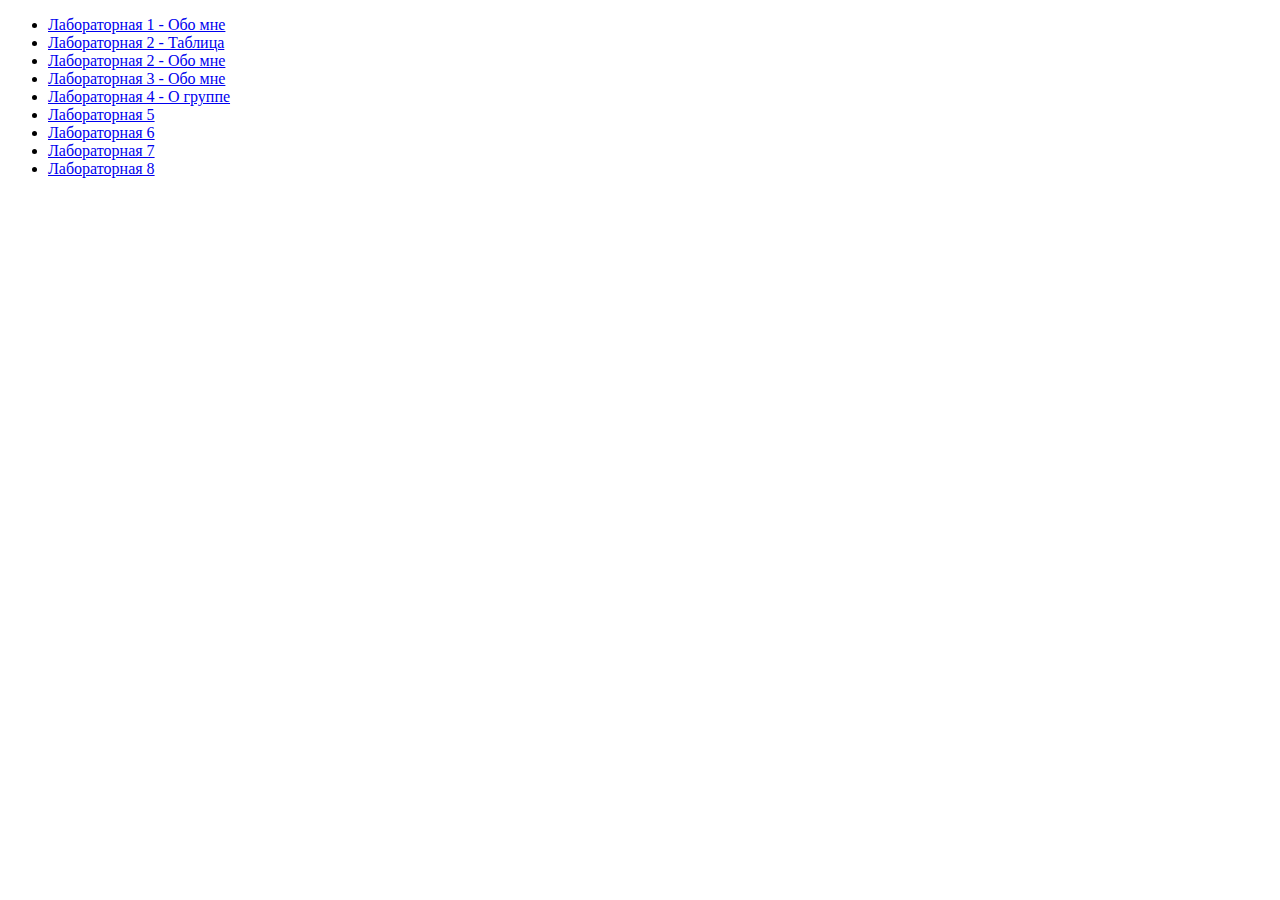
<file: index.html>
<!DOCTYPE html>
<html>

<body>
    <ul>
        <li><a href="Lab_2/index.html">Лабораторная 1 - Обо мне</a></li>
        <li><a href="Lab_3/ide_table.html">Лабораторная 2 - Таблица</a></li>
        <li><a href="Lab_3/about_me.html">Лабораторная 2 - Обо мне</a></li>
        <li><a href="Lab_5/about_me.html">Лабораторная 3 - Обо мне</a></li>
        <li><a href="Lab_5/about_group.html">Лабораторная 4 - О группе</a></li>
        <li><a href="Lab_6/index.html">Лабораторная 5</a></li>
        <li><a href="Lab_7/index.html">Лабораторная 6</a></li>
        <li><a href="Lab_8/index.html">Лабораторная 7</a></li>
        <li><a href="Lab_js/index.html">Лабораторная 8</a></li>
    </ul>
</body>

</html>
</file>
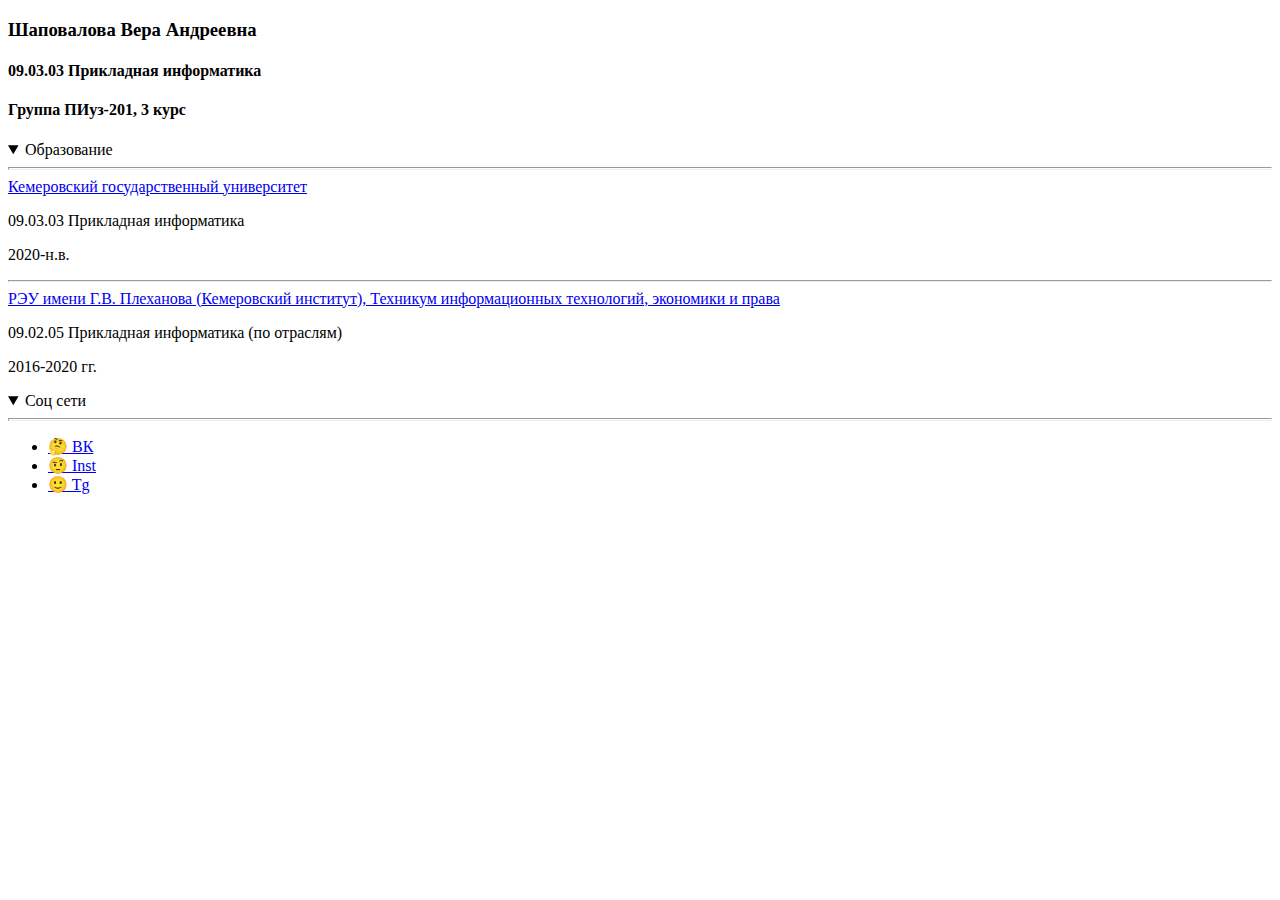
<file: Lab_2/index.html>
<!DOCTYPE html>
<header>
    <title>Шаповалова Вера Андреевна, 09.03.03 Прикладная информатика, группа ПИуз-201</title>
</header>
<html>

<body>
    <div>
        <h3>Шаповалова Вера Андреевна</h3>
        <h4>09.03.03 Прикладная информатика</h4>
        <h4>Группа ПИуз-201, 3 курс</h4>
    </div>

    <details open="true">
        <summary>
            Образование
            <hr size="3">
        </summary>

        <div>
            <a href="https://kemsu.ru/">Кемеровский государственный университет</a>
            <p>09.03.03 Прикладная информатика</p>
            <p>2020-н.в.</p>
        </div>
        <hr>
        <div>
            <a href="https://new2.rea.ru/">РЭУ имени Г.В. Плеханова (Кемеровский институт), Техникум информационных
                технологий, экономики и
                права</a>
            <p>09.02.05 Прикладная информатика (по отраслям)</p>
            <p>2016-2020 гг.</p>
        </div>
    </details>
</body>
<details open="true">
    <summary>
        Соц сети
        <hr size="3">
    </summary>
    <ul>
        <li><a href="https://vk.com/shapovalovav">🤔 ВК</a></li>
        <li><a href="https://www.instagram.com/@ametista1708">🤨 Inst</li>
        <li><a href="https://t.me/Ametista17">🙂 Tg</a></li>
    </ul>
</details>

</html>
</file>
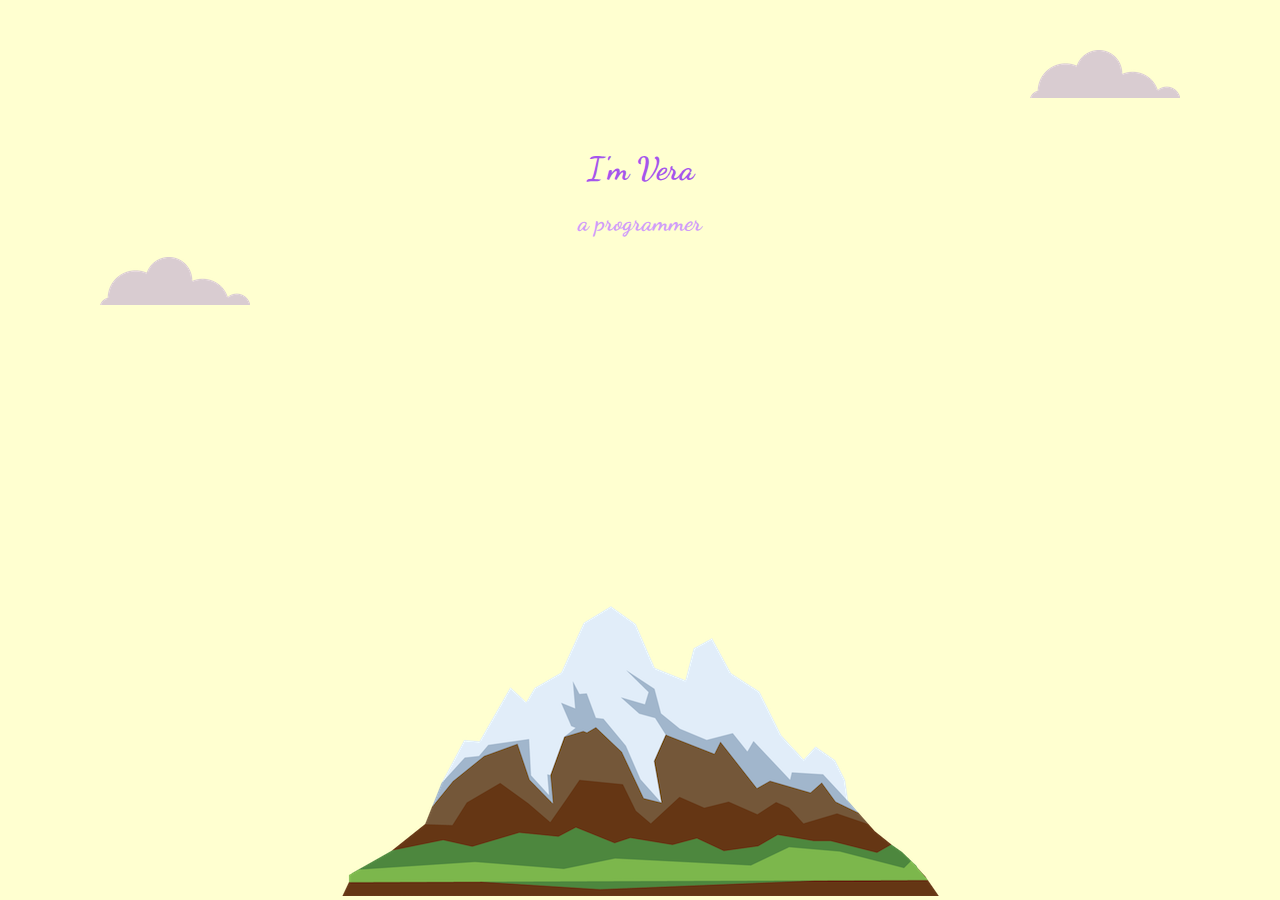
<file: Lab_6/index.html>
<!DOCTYPE html>
<html>
<header>
    <link rel="preconnect" href="https://fonts.googleapis.com">
    <link rel="preconnect" href="https://fonts.gstatic.com" crossorigin>
    <link href="https://fonts.googleapis.com/css2?family=Dancing+Script:wght@500&display=swap" rel="stylesheet">

    <link rel="stylesheet" href="styles.css">
</header>

<body>
    <div id="first-cloud"><img src="images/cloud.png" /></div>
    <h1 id="title">I'm Vera</h1>
    <h2 id="subtitle">a programmer</h2>
    <img id="second-cloud" src="images/cloud.png" />
    <div id="mountain"><img src="images/mountain.png" /> </div>

</body>

</html>
</file>
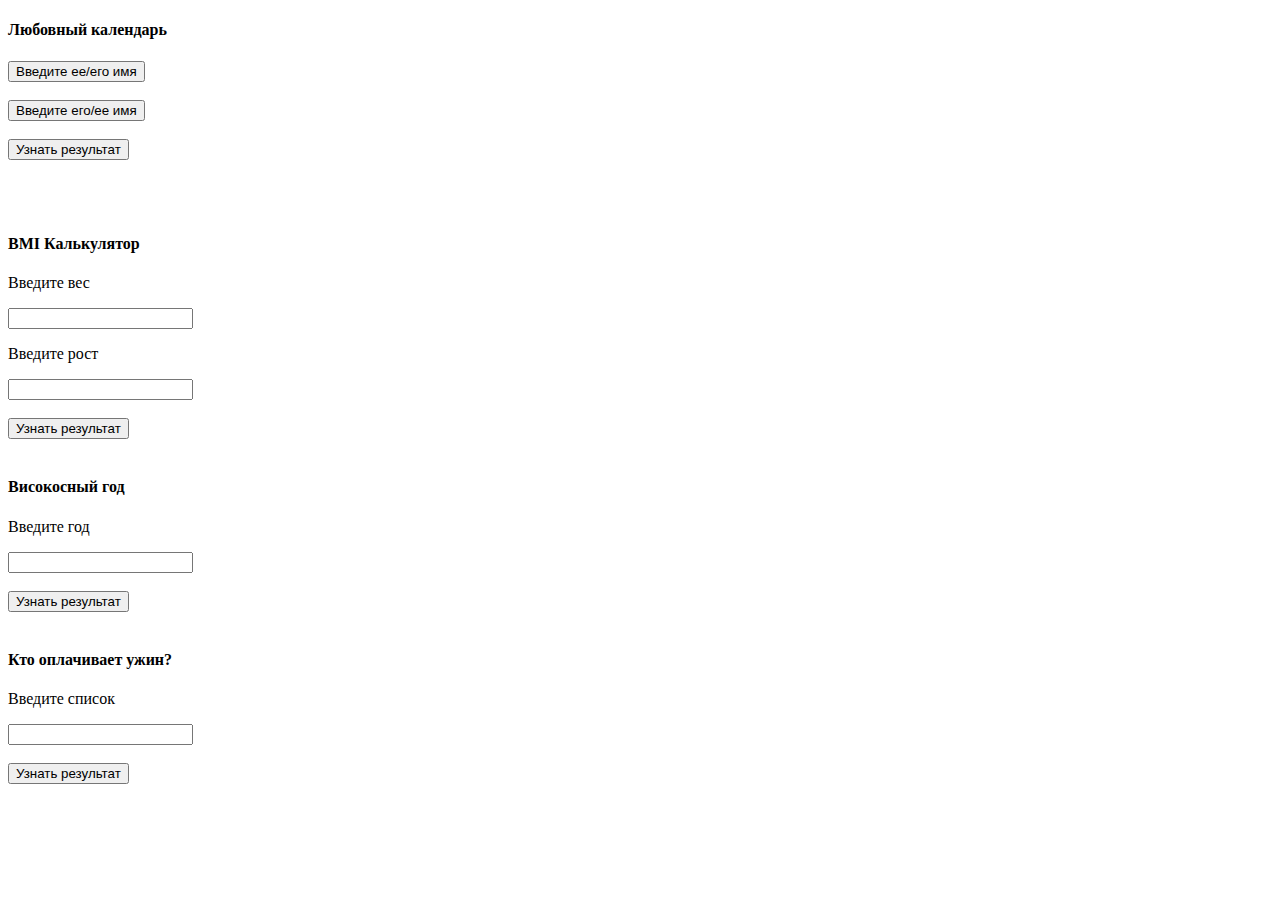
<file: Lab_js_pro/index.html>
<!DOCTYPE html>
<html>
<header>
    <script src="love_calc.js"></script>
    <script src="bmi_calc.js"></script>
    <script src="leap_year.js"></script>
    <script src="dinner_payment.js"></script>
</header>

<body>
    <h4>Любовный календарь</h4>
    <input type="button" onclick="enterFirstName()" value="Введите ее/его имя"><br><br>
    <input type="button" onclick="enterSecondName()" value="Введите его/ее имя"><br><br>
    <input type="button" onclick="calc()" value="Узнать результат"><br><br><br><br>

    <h4>BMI Калькулятор</h4>
    <p>Введите вес</p><input type="text" onchange="enterWeight(this.value)"><br>
    <p>Введите рост</p><input type="text" onchange="enterHeight(this.value)"><br><br>
    <input type="button" onclick="calc_bmi()" value="Узнать результат"><br><br>

    <h4>Високосный год</h4>
    <p>Введите год</p><input type="text" onchange="enterYear(this.value)"><br><br>
    <input type="button" onclick="calc_year()" value="Узнать результат"><br><br>

    <h4>Кто оплачивает ужин?</h4>
    <p>Введите список</p><input type="text" onchange="enterArr(this.value)"><br><br>
    <input type="button" onclick="calcDinnerPaymenter()" value="Узнать результат"><br><br>
</body>

</html>
</file>
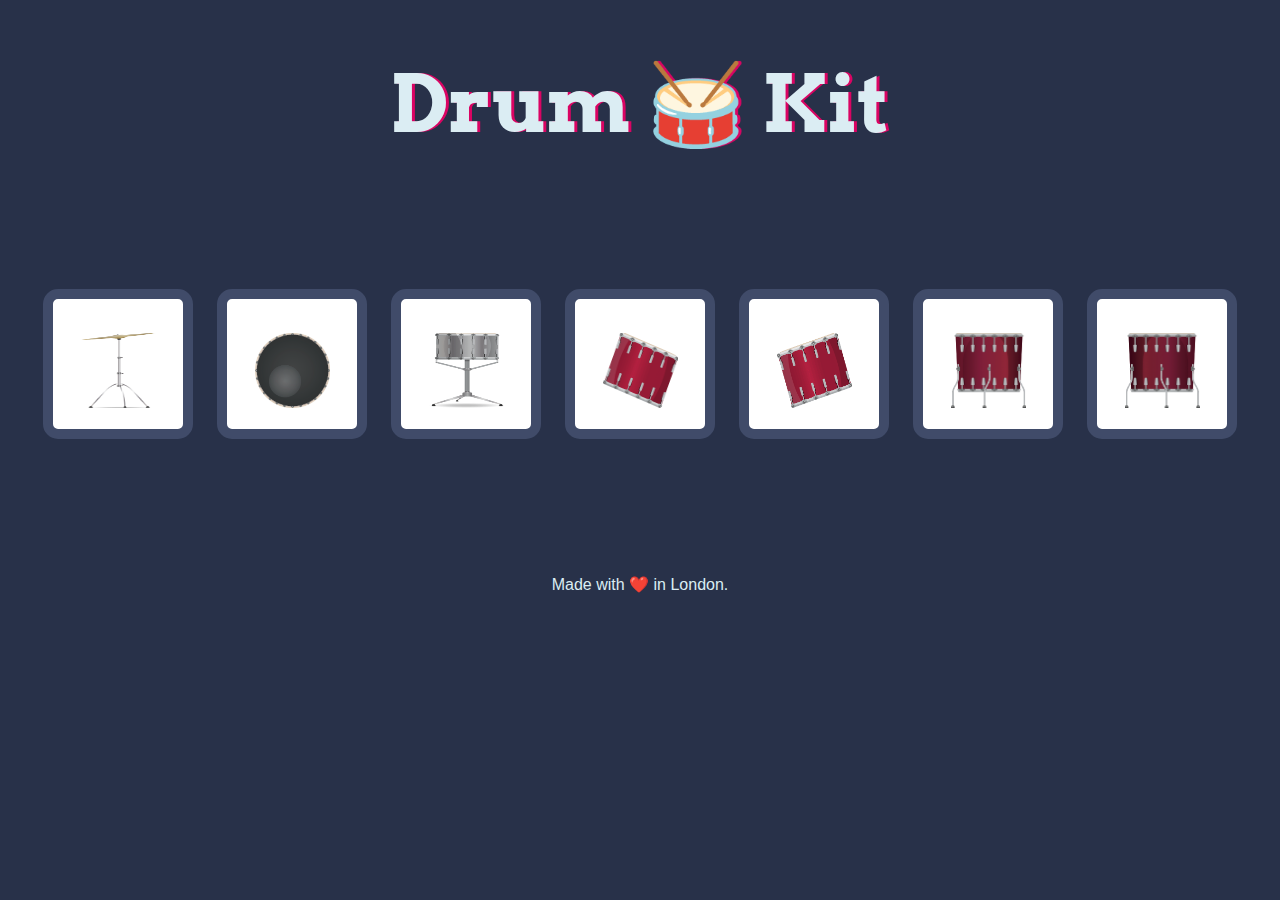
<file: Lab_jQuerry/Drum Kit Starting Files/index.html>
<!DOCTYPE html>
<html lang="en" dir="ltr">

<head>
  <meta charset="utf-8">
  <title>Drum Kit</title>
  <link rel="stylesheet" href="styles.css">
  <link href="https://fonts.googleapis.com/css?family=Arvo" rel="stylesheet">
  <script src="lib/jQuery-3.6.2.min.js"></script>
</head>

<body>

  <h1 id="title">Drum 🥁 Kit</h1>
  <div class="set">
    <button class="w drum">w</button>
    <button class="a drum">a</button>
    <button class="s drum">s</button>
    <button class="d drum">d</button>
    <button class="j drum">j</button>
    <button class="k drum">k</button>
    <button class="l drum">l</button>
  </div>


  <footer>
    Made with ❤️ in London.
  </footer>

  <script>
    $(".w").click(function () {
      let audio = new Audio("sounds/crash.mp3");
      audio.play();
    });
    $(".a").click(function () {
      let audio = new Audio("sounds/kick-bass.mp3");
      audio.play();
    });
    $(".s").click(function () {
      let audio = new Audio("sounds/snare.mp3");
      audio.play();
    });
    $(".d").click(function () {
      let audio = new Audio("sounds/tom-1.mp3");
      audio.play();
    });
    $(".j").click(function () {
      let audio = new Audio("sounds/tom-2.mp3");
      audio.play();
    });
    $(".k").click(function () {
      let audio = new Audio("sounds/tom-3.mp3");
      audio.play();
    });
    $(".l").click(function () {
      let audio = new Audio("sounds/tom-4.mp3");
      audio.play();
    });

    $(".w").html('<img src="images/crash.png" width="75px" height="75px"/>')
    $(".a").html('<img src="images/kick.png" width="75px" height="75px"/>')
    $(".s").html('<img src="images/snare.png" width="75px" height="75px"/>')
    $(".d").html('<img src="images/tom1.png" width="75px" height="75px"/>')
    $(".j").html('<img src="images/tom2.png" width="75px" height="75px"/>')
    $(".k").html('<img src="images/tom3.png" width="75px" height="75px"/>')
    $(".l").html('<img src="images/tom4.png" width="75px" height="75px"/>')
  </script>
</body>

</html>
</file>
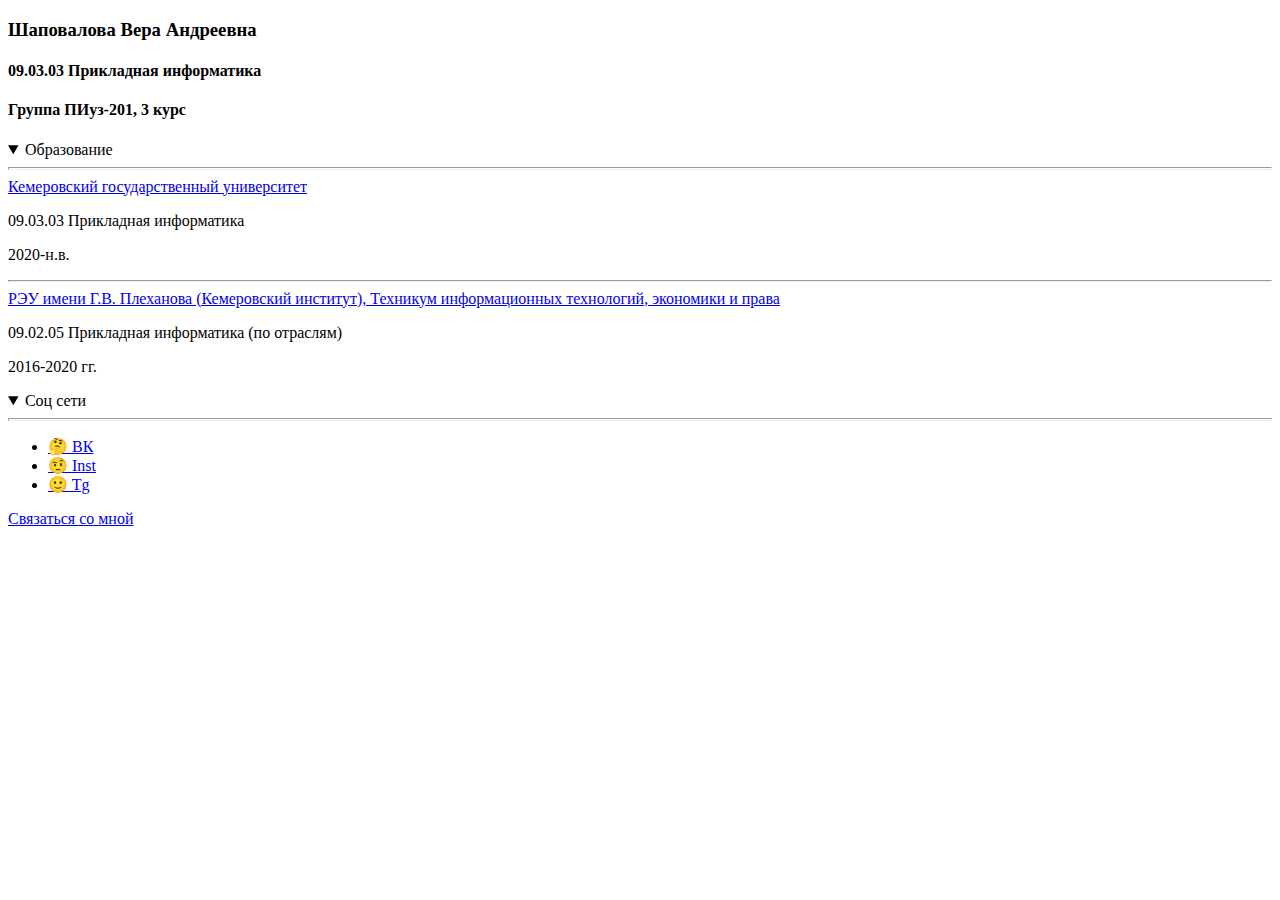
<file: Lab_3/about_me.html>
<!DOCTYPE html>
<header>
    <title>Шаповалова Вера Андреевна, 09.03.03 Прикладная информатика, группа ПИуз-201</title>
</header>
<html>

<body>
    <div>
        <h3>Шаповалова Вера Андреевна</h3>
        <h4>09.03.03 Прикладная информатика</h4>
        <h4>Группа ПИуз-201, 3 курс</h4>
    </div>

    <details open="true">
        <summary>
            Образование
            <hr size="3">
        </summary>

        <div>
            <a href="https://kemsu.ru/">Кемеровский государственный университет</a>
            <p>09.03.03 Прикладная информатика</p>
            <p>2020-н.в.</p>
        </div>
        <hr>
        <div>
            <a href="https://new2.rea.ru/">РЭУ имени Г.В. Плеханова (Кемеровский институт), Техникум информационных
                технологий, экономики и
                права</a>
            <p>09.02.05 Прикладная информатика (по отраслям)</p>
            <p>2016-2020 гг.</p>
        </div>
    </details>
</body>
<details open="true">
    <summary>
        Соц сети
        <hr size="3">
    </summary>
    <ul>
        <li><a href="https://vk.com/shapovalovav">🤔 ВК</a></li>
        <li><a href="https://www.instagram.com/@ametista1708">🤨 Inst</li>
        <li><a href="https://t.me/Ametista17">🙂 Tg</a></li>
    </ul>
</details>

<div>
    <a href="contact_me.html">Связаться со мной</a>
</div>

</html>
</file>
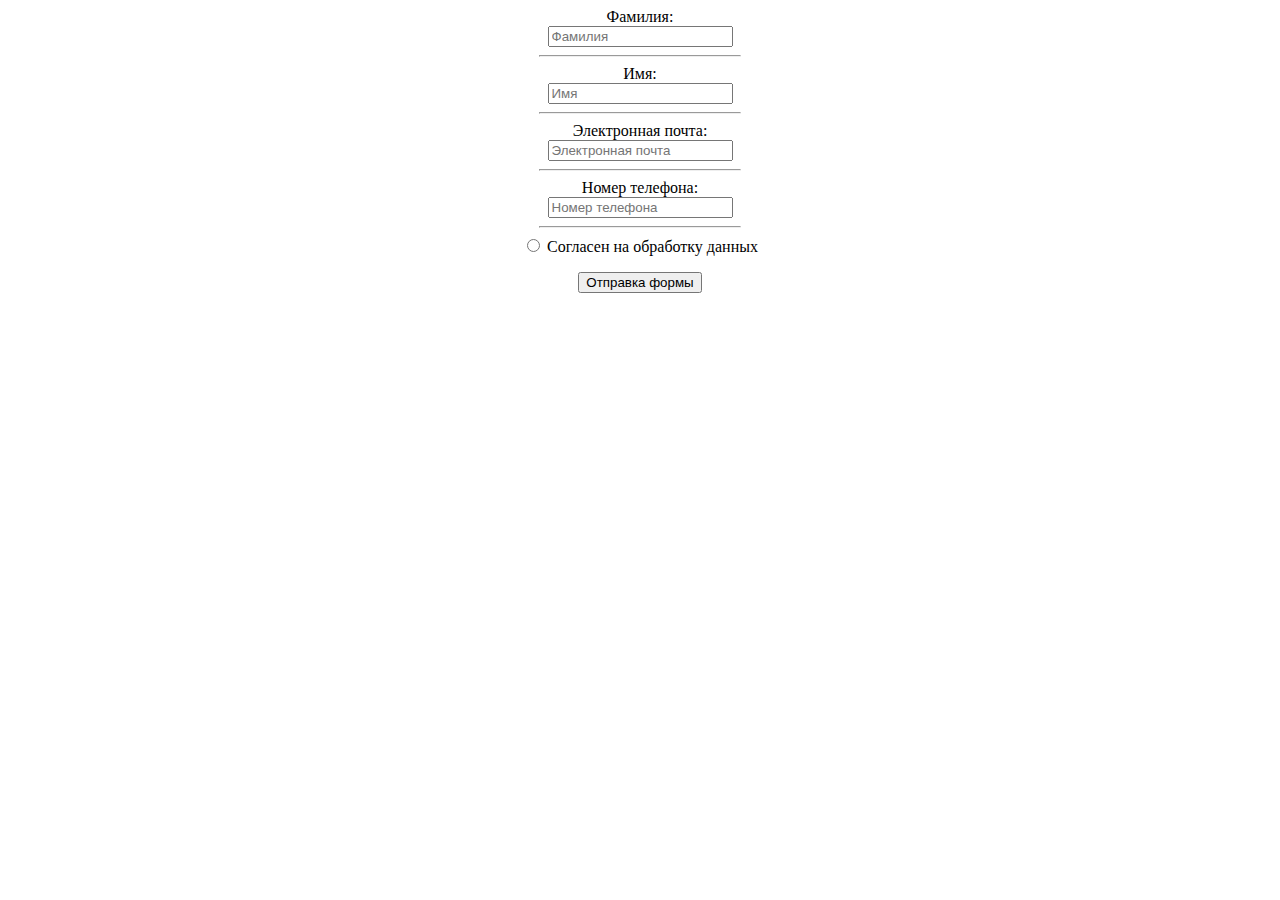
<file: Lab_3/contact_me.html>
<!DOCTYPE html>
<html>

<body>
    <form align="center">
        <label>Фамилия: <br>
            <input type="text" placeholder="Фамилия"><br>
        </label>
        <hr width="200">
        <label>Имя: <br>
            <input type="text" placeholder="Имя"><br>
        </label>
        <hr width="200">
        <label>Электронная почта: <br>
            <input type="email" placeholder="Электронная почта"><br>
        </label>
        <hr width="200">
        <label>Номер телефона: <br>
            <input type="tel" placeholder="Номер телефона"><br>
        </label>
        <hr width="200">
        <label>
            <input type="radio">
            Согласен на обработку данных
        </label><br>
        <p><input type="button" placeholder="отправки формы" value="Отправка формы"></p>
    </form>
</body>

</html>
</file>
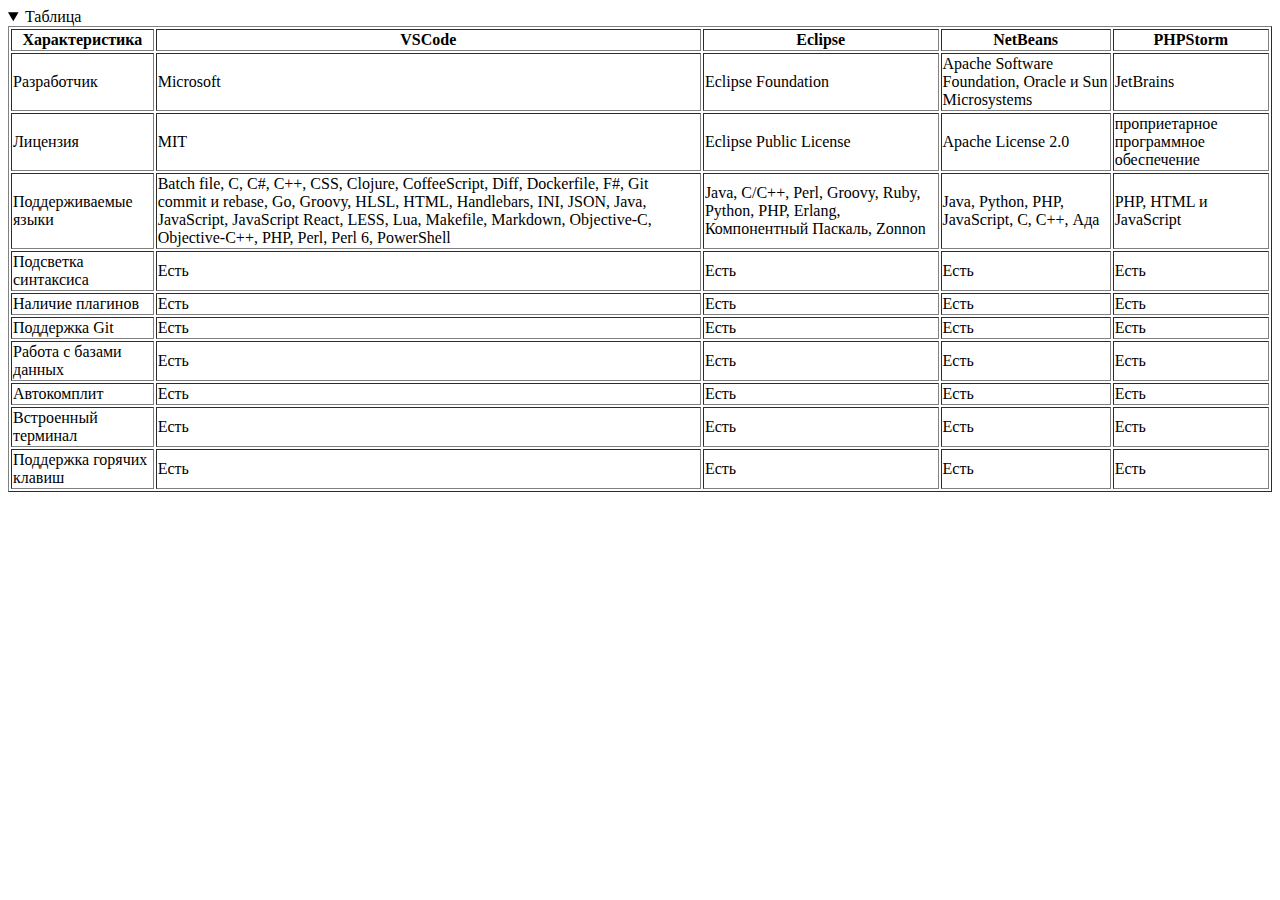
<file: Lab_3/ide_table.html>
<!DOCTYPE html>
<html>

<body>
    <details open="true">
        <summary> Таблица </summary>
        <table align="center" border="1">
            <tr>
                <th>Характеристика</th>
                <th>VSCode</th>
                <th>Eclipse</th>
                <th>NetBeans</th>
                <th>PHPStorm</th>
            </tr>
            <tr>
                <td>Разработчик</td>
                <td>Microsoft</td>
                <td>Eclipse Foundation</td>
                <td>Apache Software Foundation, Oracle и Sun Microsystems</td>
                <td>JetBrains</td>
            </tr>
            <tr>
                <td>Лицензия</td>
                <td>MIT</td>
                <td>Eclipse Public License</td>
                <td>Apache License 2.0</td>
                <td>проприетарное программное обеспечение</td>
            </tr>
            <tr>
                <td>Поддерживаемые языки</td>
                <td> Batch file, C, C#, C++, CSS, Clojure, CoffeeScript, Diff, Dockerfile, F#, Git commit и rebase, Go,
                    Groovy, HLSL, HTML,
                    Handlebars, INI, JSON, Java, JavaScript, JavaScript React, LESS, Lua, Makefile, Markdown,
                    Objective-C,
                    Objective-C++,
                    PHP, Perl, Perl 6, PowerShell</td>
                <td>Java, C/C++, Perl, Groovy, Ruby, Python, PHP, Erlang, Компонентный Паскаль, Zonnon</td>
                <td>Java, Python, PHP, JavaScript, C, C++, Ада</td>
                <td>PHP, HTML и JavaScript</td>
            </tr>
            <tr>
                <td>Подсветка синтаксиса</td>
                <td>Есть</td>
                <td>Есть</td>
                <td>Есть</td>
                <td>Есть</td>
            </tr>
            <tr>
                <td>Наличие плагинов</td>
                <td>Есть</td>
                <td>Есть</td>
                <td>Есть</td>
                <td>Есть</td>
            </tr>
            <tr>
                <td>Поддержка Git</td>
                <td>Есть</td>
                <td>Есть</td>
                <td>Есть</td>
                <td>Есть</td>
            </tr>
            <tr>
                <td>Работа с базами данных</td>
                <td>Есть</td>
                <td>Есть</td>
                <td>Есть</td>
                <td>Есть</td>
            </tr>
            <tr>
                <td>Автокомплит</td>
                <td>Есть</td>
                <td>Есть</td>
                <td>Есть</td>
                <td>Есть</td>
            </tr>
            <tr>
                <td>Встроенный терминал</td>
                <td>Есть</td>
                <td>Есть</td>
                <td>Есть</td>
                <td>Есть</td>
            </tr>
            <tr>
                <td>Поддержка горячих клавиш</td>
                <td>Есть</td>
                <td>Есть</td>
                <td>Есть</td>
                <td>Есть</td>
            </tr>
        </table>
    </details>
</body>

</html>
</file>
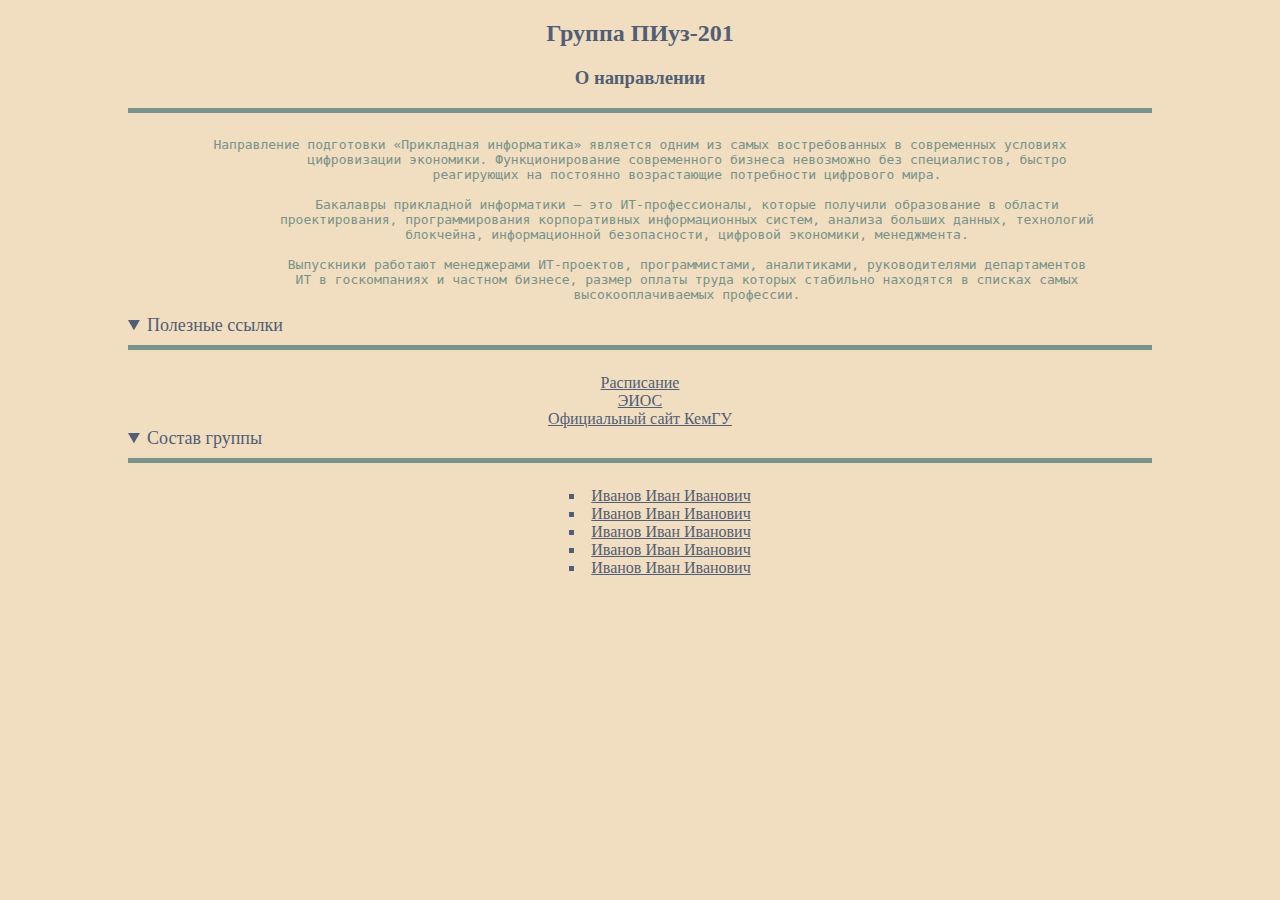
<file: Lab_5/about_group.html>
<!DOCTYPE html>
<header>
    <link rel="stylesheet" href="style.css">
    <link href="https://allfont.ru/allfont.css?fonts=garamond" rel="stylesheet" type="text/css" />
    <link href="https://allfont.ru/allfont.css?fonts=garamond-bold" rel="stylesheet" type="text/css" />
</header>
<html>

<body>
    <div>
        <h2>Группа ПИуз-201</h3>
    </div>

    <h3>О направлении</h4>

        <hr id="hr-unit">
        <div>
            <pre>Направление подготовки «Прикладная информатика» является одним из самых востребованных в современных условиях
            цифровизации экономики. Функционирование современного бизнеса невозможно без специалистов, быстро
            реагирующих на постоянно возрастающие потребности цифрового мира.

            Бакалавры прикладной информатики – это ИТ-профессионалы, которые получили образование в области
            проектирования, программирования корпоративных информационных систем, анализа больших данных, технологий
            блокчейна, информационной безопасности, цифровой экономики, менеджмента.

            Выпускники работают менеджерами ИТ-проектов, программистами, аналитиками, руководителями департаментов
            ИТ в госкомпаниях и частном бизнесе, размер оплаты труда которых стабильно находятся в списках самых
            высокооплачиваемых профессии.</pre>
        </div>

        <details open="true">
            <summary>
                Полезные ссылки
                <hr id="hr-unit">
            </summary>

            <div id="group-item">
                <a href="https://kemsu.ru/education/schedule/">Расписание</a>
            </div>
            <div id="group-item">
                <a href="https://eios.kemsu.ru/a/eios">ЭИОС</a>
            </div>
            <div id="group-item">
                <a href="https://kemsu.ru/">Официальный сайт КемГУ</a>
            </div>
        </details>

        <details open="true">
            <summary>
                Состав группы
                <hr id="hr-unit">
            </summary>
            <ul>
                <li id="group-item"> <a
                        href="https://www.google.com/search?q=%D0%98%D0%B2%D0%B0%D0%BD%D0%BE%D0%B2+%D0%98%D0%B2%D0%B0%D0%BD+%D0%98%D0%B2%D0%B0%D0%BD%D0%BE%D0%B2%D0%B8%D1%87&oq=%D0%98%D0%B2%D0%B0%D0%BD%D0%BE%D0%B2+%D0%98%D0%B2%D0%B0%D0%BD+%D0%98%D0%B2%D0%B0%D0%BD%D0%BE%D0%B2%D0%B8%D1%87&aqs=chrome..69i57j46i512j0i512l8.1092j0j7&sourceid=chrome&ie=UTF-8">Иванов
                        Иван Иванович</a></li>
                <li id="group-item"> <a
                        href="https://www.google.com/search?q=%D0%98%D0%B2%D0%B0%D0%BD%D0%BE%D0%B2+%D0%98%D0%B2%D0%B0%D0%BD+%D0%98%D0%B2%D0%B0%D0%BD%D0%BE%D0%B2%D0%B8%D1%87&oq=%D0%98%D0%B2%D0%B0%D0%BD%D0%BE%D0%B2+%D0%98%D0%B2%D0%B0%D0%BD+%D0%98%D0%B2%D0%B0%D0%BD%D0%BE%D0%B2%D0%B8%D1%87&aqs=chrome..69i57j46i512j0i512l8.1092j0j7&sourceid=chrome&ie=UTF-8">Иванов
                        Иван Иванович</a></li>
                <li id="group-item"> <a
                        href="https://www.google.com/search?q=%D0%98%D0%B2%D0%B0%D0%BD%D0%BE%D0%B2+%D0%98%D0%B2%D0%B0%D0%BD+%D0%98%D0%B2%D0%B0%D0%BD%D0%BE%D0%B2%D0%B8%D1%87&oq=%D0%98%D0%B2%D0%B0%D0%BD%D0%BE%D0%B2+%D0%98%D0%B2%D0%B0%D0%BD+%D0%98%D0%B2%D0%B0%D0%BD%D0%BE%D0%B2%D0%B8%D1%87&aqs=chrome..69i57j46i512j0i512l8.1092j0j7&sourceid=chrome&ie=UTF-8">Иванов
                        Иван Иванович</a></li>
                <li id="group-item"> <a
                        href="https://www.google.com/search?q=%D0%98%D0%B2%D0%B0%D0%BD%D0%BE%D0%B2+%D0%98%D0%B2%D0%B0%D0%BD+%D0%98%D0%B2%D0%B0%D0%BD%D0%BE%D0%B2%D0%B8%D1%87&oq=%D0%98%D0%B2%D0%B0%D0%BD%D0%BE%D0%B2+%D0%98%D0%B2%D0%B0%D0%BD+%D0%98%D0%B2%D0%B0%D0%BD%D0%BE%D0%B2%D0%B8%D1%87&aqs=chrome..69i57j46i512j0i512l8.1092j0j7&sourceid=chrome&ie=UTF-8">Иванов
                        Иван Иванович</a></li>
                <li id="group-item"> <a
                        href="https://www.google.com/search?q=%D0%98%D0%B2%D0%B0%D0%BD%D0%BE%D0%B2+%D0%98%D0%B2%D0%B0%D0%BD+%D0%98%D0%B2%D0%B0%D0%BD%D0%BE%D0%B2%D0%B8%D1%87&oq=%D0%98%D0%B2%D0%B0%D0%BD%D0%BE%D0%B2+%D0%98%D0%B2%D0%B0%D0%BD+%D0%98%D0%B2%D0%B0%D0%BD%D0%BE%D0%B2%D0%B8%D1%87&aqs=chrome..69i57j46i512j0i512l8.1092j0j7&sourceid=chrome&ie=UTF-8">Иванов
                        Иван Иванович</a></li>
            </ul>
        </details>
</body>

</html>
</file>
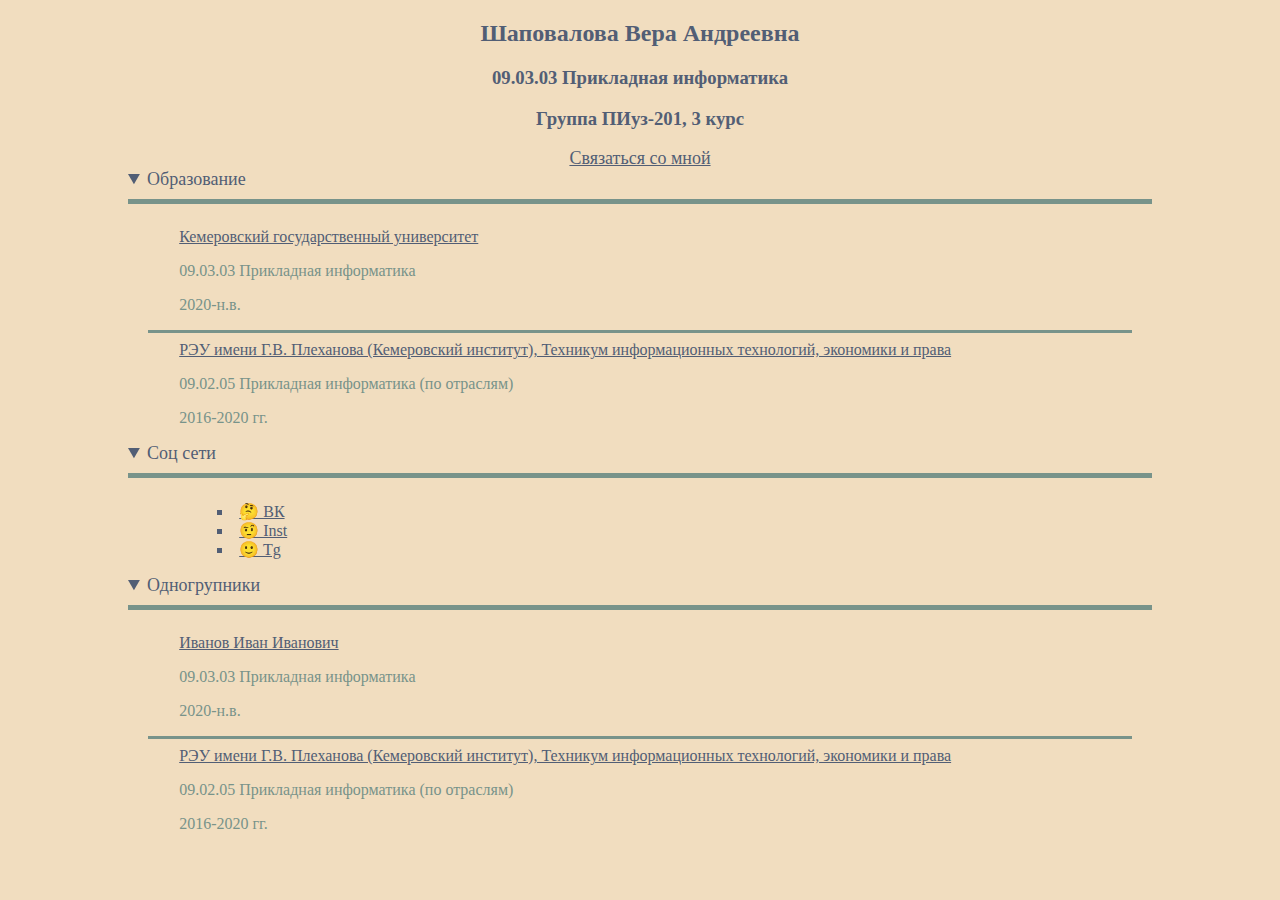
<file: Lab_5/about_me.html>
<!DOCTYPE html>
<header>
    <link rel="stylesheet" href="style.css">
    <link href="https://allfont.ru/allfont.css?fonts=garamond" rel="stylesheet" type="text/css" />
    <link href="https://allfont.ru/allfont.css?fonts=garamond-bold" rel="stylesheet" type="text/css" />
</header>
<html>

<body>
    <div>
        <h2>Шаповалова Вера Андреевна</h3>
            <h3>09.03.03 Прикладная информатика</h4>
                <h3>Группа ПИуз-201, 3 курс</h4>
                    <div id="contact">
                        <a href="../Lab_3/contact_me.html">Связаться со мной</a>
                    </div>
    </div>

    <details open="true">
        <summary>
            Образование
            <hr id="hr-unit">
        </summary>

        <div id="edu-item">
            <a href="https://kemsu.ru/">Кемеровский государственный университет</a>
            <p>09.03.03 Прикладная информатика</p>
            <p>2020-н.в.</p>
        </div>
        <hr>
        <div id="edu-item">
            <a href="https://new2.rea.ru/">РЭУ имени Г.В. Плеханова (Кемеровский институт), Техникум информационных
                технологий, экономики и
                права</a>
            <p>09.02.05 Прикладная информатика (по отраслям)</p>
            <p>2016-2020 гг.</p>
        </div>
    </details>
    <details open="true">
        <summary>
            Соц сети
            <hr id="hr-unit">
        </summary>
        <ul>
            <li id="edu-item"><a href="https://vk.com/shapovalovav">🤔 ВК</a></li>
            <li id="edu-item"><a href="https://www.instagram.com/@ametista1708">🤨 Inst</li>
            <li id="edu-item"><a href="https://t.me/Ametista17">🙂 Tg</a></li>
        </ul>
    </details>
    <details open="true">
        <summary>
            Одногрупники
            <hr id="hr-unit">
        </summary>

        <div id="edu-item">
            <a href="https://kemsu.ru/">Иванов Иван Иванович</a>
            <p>09.03.03 Прикладная информатика</p>
            <p>2020-н.в.</p>
        </div>
        <hr>
        <div id="edu-item">
            <a href="https://new2.rea.ru/">РЭУ имени Г.В. Плеханова (Кемеровский институт), Техникум информационных
                технологий, экономики и
                права</a>
            <p>09.02.05 Прикладная информатика (по отраслям)</p>
            <p>2016-2020 гг.</p>
        </div>
    </details>
</body>

</html>
</file>
<file: Lab_6/styles.css>
body {
    background-color: #FFFFD0;
    text-align: center;
    margin: 0 auto 0 auto;
}

#title {
    color: #A555EC;
    margin: 150px auto 0 auto;
    font-family: "Dancing Script";
}

#subtitle {
    color: #D09CFA;
    font-family: "Dancing Script";
} 

#first-cloud {
    position: absolute;
    right: 100px;
    top: 50px;
}

#second-cloud {
    position: absolute;
    left: 100px;
}

#mountain {
    margin: 0 auto 0 auto;
    position: absolute;
    bottom: 0px;
    left: 0px;
    right: 0px;
    margin-left: auto;
    margin-right: auto;
    /* left: 100px; */
}
</file>
<file: Lab_jQuerry/Drum Kit Starting Files/styles.css>
body {
  text-align: center;
  background-color: #283149;
}

h1 {
  font-size: 5rem;
  color: #DBEDF3;
  font-family: "Arvo", cursive;
  text-shadow: 3px 0 #DA0463;

}

footer {
  color: #DBEDF3;
  font-family: sans-serif;
}

.w {

}

.a {

}

.s {

}

.d {

}

.j {

}

.k {

}

.l {

}

.set {
  margin: 10% auto;
}

.game-over {
  background-color: red;
  opacity: 0.8;
}

.pressed {
  box-shadow: 0 3px 4px 0 #DBEDF3;
  opacity: 0.5;
}

.red {
  color: red;
}

.drum {
  outline: none;
  border: 10px solid #404B69;
  font-size: 5rem;
  font-family: 'Arvo', cursive;
  line-height: 2;
  font-weight: 900;
  color: #DA0463;
  text-shadow: 3px 0 #DBEDF3;
  border-radius: 15px;
  display: inline-block;
  width: 150px;
  height: 150px;
  text-align: center;
  margin: 10px;
  background-color: white;
}
</file>
<file: Lab_5/style.css>
body {
    background-color: #F1DDBF;
    font-family: "Garamond";
    margin: auto;
    width: 80%;
    text-align: center;
}
hr {
    margin: 16 auto 10px;
	border: none;
    width: 96%;
	border-bottom: 3px solid #78938A;
}

h2, h3, summary, a {
    color: #525E75;
}

p, pre{
    color: #78938A;
}

h2 {
    font-family: "Garamond Bold";
}

summary {
    font-size: large;
}

#hr-unit {
    border-bottom: 5px solid #78938A;
    margin-bottom: 24px;
    margin-top: 16;
    width: 100%;
}

summary {
    text-align: left;
}

ul {
    list-style-type: square;
    color: #525E75;
    list-style-position: inside;
}
#edu-item {
    text-align: left;
    width: 90%;
    margin: auto;
}

#contact {
    font-family: "Garamond Bold";
    font-size: large;
}

#group-item {
    width: 90%;
    margin: auto;
    margin-bottom: 16;
}
</file>
